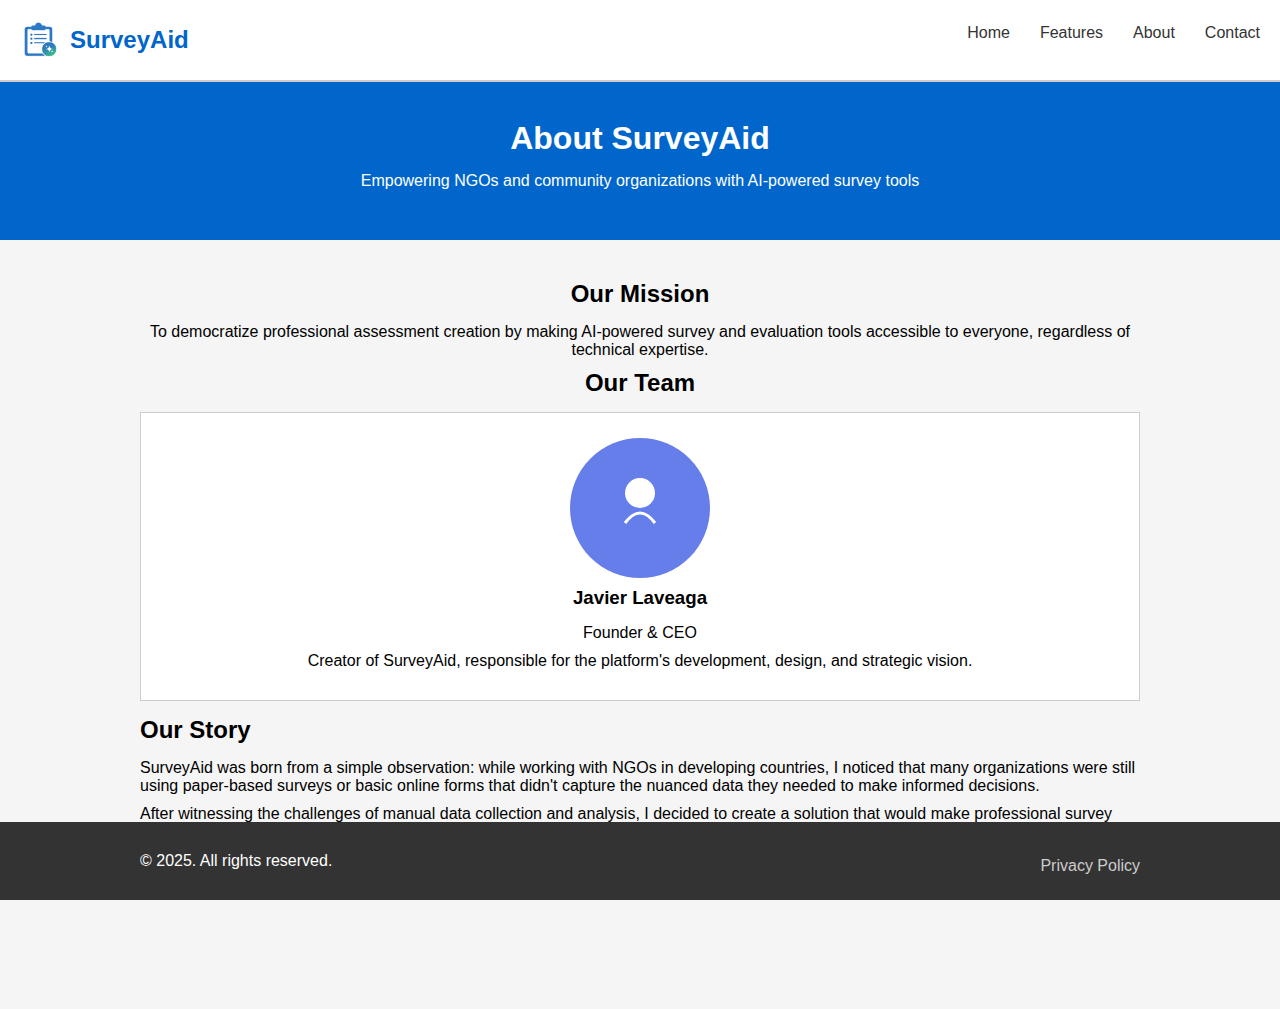
<file: about.html>
<!DOCTYPE html>
<html lang="en">
<head>
    <meta charset="UTF-8">
    <meta name="viewport" content="width=device-width, initial-scale=1.0">
    <title>About Us - SurveyAid</title>
    <link rel="stylesheet" href="styles.css">
</head>
<body>
    <header>
        <nav>
            <div class="logo">
                <img src="images/IconStart.png" alt="SurveyAid Logo" class="logo-img">
                <h2>SurveyAid</h2>
            </div>
            <ul class="nav-links">
                <li><a href="index.html">Home</a></li>
                <li><a href="features.html">Features</a></li>
                <li><a href="about.html">About</a></li>
                <li><a href="contact.html">Contact</a></li>
            </ul>
        </nav>
    </header>

    <main>
        <section class="page-header">
            <div class="container">
                <h1>About SurveyAid</h1>
                <p>Empowering NGOs and community organizations with AI-powered survey tools</p>
            </div>
        </section>

        <section class="about-content">
            <div class="container">
                <div class="about-intro">
                    <h2>Our Mission</h2>
                    <p>To democratize professional assessment creation by making AI-powered survey and evaluation tools accessible to everyone, regardless of technical expertise.</p>
                </div>


                <div class="team-section">
                    <h2>Our Team</h2>
                    <div class="team-grid">
                        <div class="team-member">
                            <div class="member-photo">
                                <img src="images/team-member1.svg" alt="Javier Laveaga">
                            </div>
                            <h3>Javier Laveaga</h3>
                            <p class="role">Founder & CEO</p>
                            <p>Creator of SurveyAid, responsible for the platform's development, design, and strategic vision.</p>
                        </div>
                    </div>
                </div>


                <div class="story-section">
                    <h2>Our Story</h2>
                    <p>SurveyAid was born from a simple observation: while working with NGOs in developing countries, I noticed that many organizations were still using paper-based surveys or basic online forms that didn't capture the nuanced data they needed to make informed decisions.</p>
                    
                    <p>After witnessing the challenges of manual data collection and analysis, I decided to create a solution that would make professional survey creation as easy as having a conversation. The result was SurveyAid - a platform that uses AI to help organizations create culturally appropriate, multilingual surveys in seconds.</p>
                    
                </div>
            </div>
        </section>
    </main>

    <footer>
        <div class="container">
            <div class="footer-bottom">
                <p>&copy; 2025. All rights reserved.</p>
                <a href="privacy.html">Privacy Policy</a>
            </div>
        </div>
    </footer>
</body>
</html>
</file>
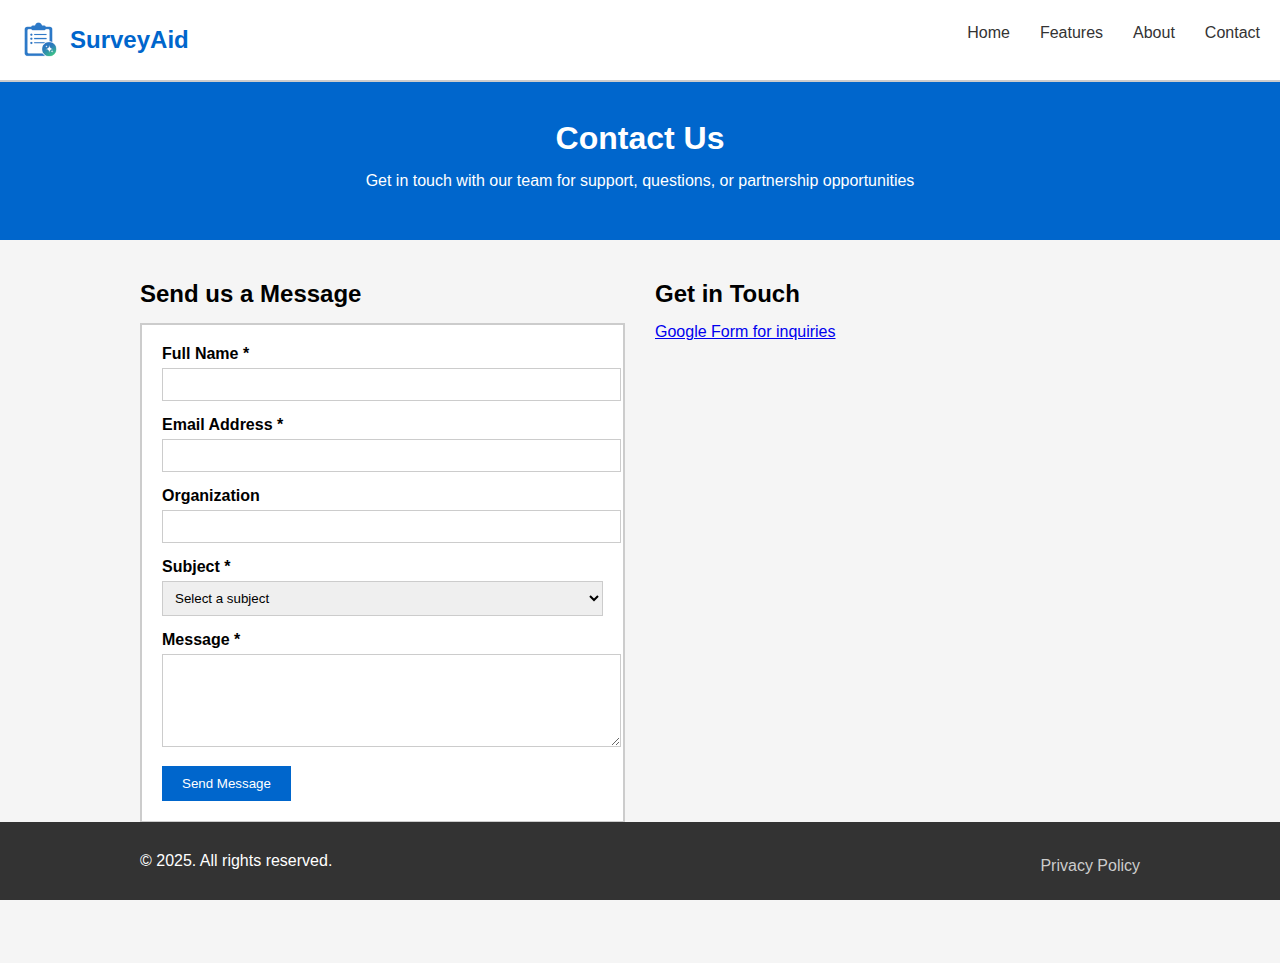
<file: contact.html>
<!DOCTYPE html>
<html lang="en">
<head>
    <meta charset="UTF-8">
    <meta name="viewport" content="width=device-width, initial-scale=1.0">
    <title>Contact Us - SurveyAid</title>
    <link rel="stylesheet" href="styles.css">
</head>
<body>
    <header>
        <nav>
            <div class="logo">
                <img src="images/IconStart.png" alt="SurveyAid Logo" class="logo-img">
                <h2>SurveyAid</h2>
            </div>
            <ul class="nav-links">
                <li><a href="index.html">Home</a></li>
                <li><a href="features.html">Features</a></li>
                <li><a href="about.html">About</a></li>
                <li><a href="contact.html">Contact</a></li>
            </ul>
        </nav>
    </header>

    <main>
        <section class="page-header">
            <div class="container">
                <h1>Contact Us</h1>
                <p>Get in touch with our team for support, questions, or partnership opportunities</p>
            </div>
        </section>

        <section class="contact-content">
            <div class="container">
                <div class="contact-grid">
                    <div class="contact-form-section">
                        <h2>Send us a Message</h2>
                        <form action="#" method="post" class="contact-form">
                            <div class="form-group">
                                <label for="name">Full Name *</label>
                                <input type="text" id="name" name="name" required>
                            </div>
                            
                            <div class="form-group">
                                <label for="email">Email Address *</label>
                                <input type="email" id="email" name="email" required>
                            </div>
                            
                            <div class="form-group">
                                <label for="organization">Organization</label>
                                <input type="text" id="organization" name="organization">
                            </div>
                            
                            <div class="form-group">
                                <label for="subject">Subject *</label>
                                <select id="subject" name="subject" required>
                                    <option value="">Select a subject</option>
                                    <option value="general">General Inquiry</option>
                                    <option value="support">Technical Support</option>
                                    <option value="partnership">Partnership</option>
                                    <option value="billing">Billing Question</option>
                                    <option value="feature">Feature Request</option>
                                </select>
                            </div>
                            
                            <div class="form-group">
                                <label for="message">Message *</label>
                                <textarea id="message" name="message" rows="5" required></textarea>
                            </div>
                            
                            <button type="submit" class="submit-btn">Send Message</button>
                        </form>
                    </div>
                    
                    <div class="contact-info-section">
                        <h2>Get in Touch</h2>
                        <p><a href="https://docs.google.com/forms/d/e/1FAIpQLSfrzmUAXX1-XSz1O2tSS281t4r79uKZ67blRYNvYQNFEHUl6w/viewform?usp=dialog" target="_blank" class="contact-link">Google Form for inquiries</a></p>
                    </div>
                </div>
            </div>
        </section>
    </main>

    <footer>
        <div class="container">
            <div class="footer-bottom">
                <p>&copy; 2025. All rights reserved.</p>
                <a href="privacy.html">Privacy Policy</a>
            </div>
        </div>
    </footer>
</body>
</html>
</file>
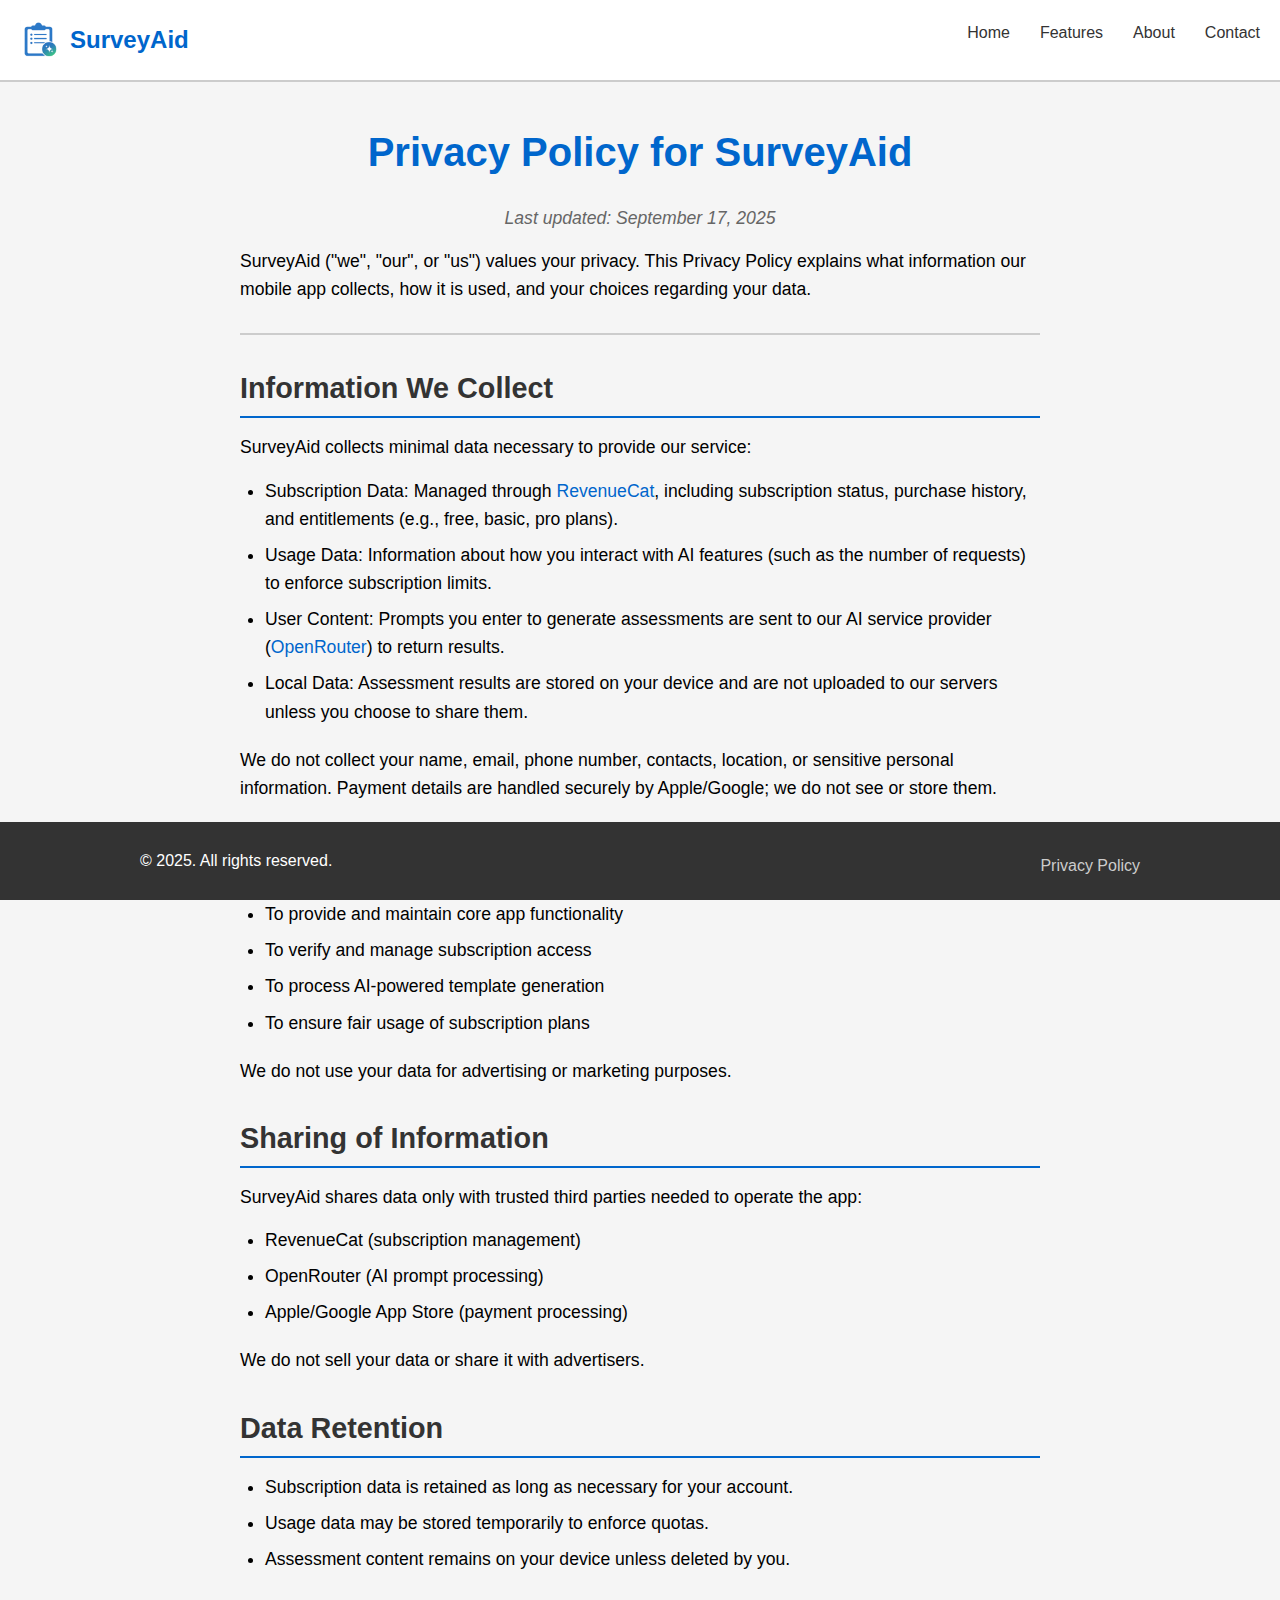
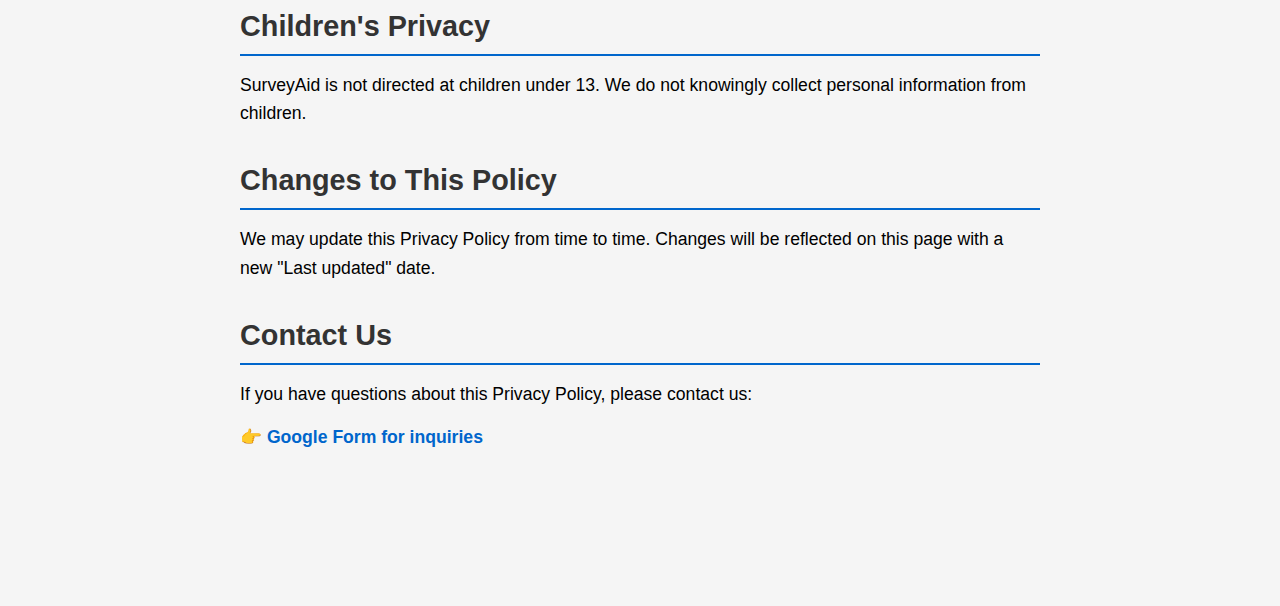
<file: privacy.html>
<!DOCTYPE html>
<html lang="en">
<head>
    <meta charset="UTF-8">
    <meta name="viewport" content="width=device-width, initial-scale=1.0">
    <title>Privacy Policy - SurveyAid</title>
    <link rel="stylesheet" href="styles.css">
    <style>
        .privacy-content {
            max-width: 800px;
            margin: 0 auto;
            padding: 40px 20px;
            line-height: 1.6;
        }
        
        .privacy-content h1 {
            color: #0066cc;
            font-size: 2.5rem;
            margin-bottom: 20px;
            text-align: center;
        }
        
        .privacy-content h2 {
            color: #333;
            font-size: 1.8rem;
            margin-top: 30px;
            margin-bottom: 15px;
            border-bottom: 2px solid #0066cc;
            padding-bottom: 5px;
        }
        
        .privacy-content p {
            margin-bottom: 15px;
            font-size: 1.1rem;
        }
        
        .privacy-content ul {
            margin-bottom: 20px;
            padding-left: 25px;
        }
        
        .privacy-content li {
            margin-bottom: 8px;
            font-size: 1.1rem;
        }
        
        .privacy-content strong {
            color: #0066cc;
        }
        
        .privacy-content a {
            color: #0066cc;
            text-decoration: none;
        }
        
        .privacy-content a:hover {
            text-decoration: underline;
        }
        
        .last-updated {
            font-style: italic;
            color: #666;
            text-align: center;
            margin-bottom: 30px;
        }
        
        .contact-link {
            color: #0066cc;
            text-decoration: none;
            font-weight: bold;
        }
        
        .contact-link:hover {
            text-decoration: underline;
        }
    </style>
</head>
<body>
    <header>
        <nav>
            <div class="logo">
                <img src="images/IconStart.png" alt="SurveyAid Logo" class="logo-img">
                <h2>SurveyAid</h2>
            </div>
            <ul class="nav-links">
                <li><a href="index.html">Home</a></li>
                <li><a href="features.html">Features</a></li>
                <li><a href="about.html">About</a></li>
                <li><a href="contact.html">Contact</a></li>
            </ul>
        </nav>
    </header>

    <main>
        <div class="privacy-content">
            <h1>Privacy Policy for SurveyAid</h1>
            <p class="last-updated"><em>Last updated: September 17, 2025</em></p>
            
            <p>SurveyAid ("we", "our", or "us") values your privacy. This Privacy Policy explains what information our mobile app collects, how it is used, and your choices regarding your data.</p>
            
            <hr style="margin: 30px 0; border: none; border-top: 2px solid #ccc;">
            
            <h2>Information We Collect</h2>
            <p>SurveyAid collects minimal data necessary to provide our service:</p>
            <ul>
                <li>Subscription Data: Managed through <a href="https://www.revenuecat.com/" target="_blank">RevenueCat</a>, including subscription status, purchase history, and entitlements (e.g., free, basic, pro plans).</li>
                <li>Usage Data: Information about how you interact with AI features (such as the number of requests) to enforce subscription limits.</li>
                <li>User Content: Prompts you enter to generate assessments are sent to our AI service provider (<a href="https://openrouter.ai/" target="_blank">OpenRouter</a>) to return results.</li>
                <li>Local Data: Assessment results are stored on your device and are not uploaded to our servers unless you choose to share them.</li>
            </ul>
            
            <p>We do not collect your name, email, phone number, contacts, location, or sensitive personal information. Payment details are handled securely by Apple/Google; we do not see or store them.</p>
            
            <h2>How We Use the Information</h2>
            <ul>
                <li>To provide and maintain core app functionality</li>
                <li>To verify and manage subscription access</li>
                <li>To process AI-powered template generation</li>
                <li>To ensure fair usage of subscription plans</li>
            </ul>
            
            <p>We do not use your data for advertising or marketing purposes.</p>
            
            <h2>Sharing of Information</h2>
            <p>SurveyAid shares data only with trusted third parties needed to operate the app:</p>
            <ul>
                <li>RevenueCat (subscription management)</li>
                <li>OpenRouter (AI prompt processing)</li>
                <li>Apple/Google App Store (payment processing)</li>
            </ul>
            
            <p>We do not sell your data or share it with advertisers.</p>
            
            <h2>Data Retention</h2>
            <ul>
                <li>Subscription data is retained as long as necessary for your account.</li>
                <li>Usage data may be stored temporarily to enforce quotas.</li>
                <li>Assessment content remains on your device unless deleted by you.</li>
            </ul>
            
            <h2>Children's Privacy</h2>
            <p>SurveyAid is not directed at children under 13. We do not knowingly collect personal information from children.</p>
            
            <h2>Changes to This Policy</h2>
            <p>We may update this Privacy Policy from time to time. Changes will be reflected on this page with a new "Last updated" date.</p>
            
            <h2>Contact Us</h2>
            <p>If you have questions about this Privacy Policy, please contact us:</p>
            <p>👉 <a href="https://docs.google.com/forms/d/e/1FAIpQLSfrzmUAXX1-XSz1O2tSS281t4r79uKZ67blRYNvYQNFEHUl6w/viewform?usp=dialog" target="_blank" class="contact-link">Google Form for inquiries</a></p>
        </div>
    </main>

    <footer>
        <div class="container">
            <div class="footer-bottom">
                <p>&copy; 2025. All rights reserved.</p>
                <a href="privacy.html">Privacy Policy</a>
            </div>
        </div>
    </footer>
</body>
</html>
</file>
<file: styles.css>
* {
    margin: 0;
    padding: 0;
}

body {
    font-family: Arial, sans-serif;
    background-color: #f5f5f5;
}

.container {
    max-width: 1000px;
    margin: 0 auto;
    padding: 0 20px;
}

header {
    background: #fff;
    position: fixed;
    top: 0;
    left: 0;
    right: 0;
    border-bottom: 2px solid #ccc;
}

nav {
    display: flex;
    justify-content: space-between;
    align-items: center;
    padding: 20px 20px;
}

.logo {
    display: flex;
    align-items: center;
    gap: 10px;
    height: 100%;
}

.logo-img {
    height: 40px;
    width: auto;
}

.logo h2 {
    color: #0066cc;
    margin: 0;
    line-height: 1;
}

.nav-links {
    display: flex;
    list-style: none;
    gap: 30px;
}

.nav-links a {
    text-decoration: none;
    color: #333;
}

.nav-links a:hover {
    color: #0066cc;
}

main {
    margin-top: 80px;
    padding-bottom: 100px;
}

.page-header {
    background: #0066cc;
    color: white;
    text-align: center;
    padding: 40px 20px;
    margin-top: -40px;
    padding-top: 80px;
}

.content-section {
    padding: 40px 0;
}

.contact-form {
    background: #fff;
    padding: 20px;
    border: 2px solid #ccc;
}

.form-group input,
.form-group select,
.form-group textarea {
    width: 100%;
    padding: 8px;
    border: 1px solid #ccc;
}

.submit-btn {
    background: #0066cc;
    color: white;
    padding: 10px 20px;
    border: none;
}

.submit-btn:hover {
    background: #0052a3;
}

table {
    width: 100%;
    border-collapse: collapse;
    border: 2px solid #ccc;
}

th, td {
    padding: 10px;
    border: 1px solid #ccc;
}

footer {
    background: #333;
    color: white;
    padding: 20px 0;
    margin-top: 40px;
    position: fixed;
    bottom: 0;
    left: 0;
    right: 0;
    z-index: 1000;
}

.content-section h2,
.content-section p {
    text-align: center;
}

.contact-grid {
    display: grid;
    grid-template-columns: 1fr 1fr;
    gap: 30px;
}

.about-intro,
.stats-section,
.team-section,
.values-section {
    text-align: center;
}

.features-grid {
    display: grid;
    grid-template-columns: repeat(2, 1fr);
    gap: 20px;
}

.footer-content {
    display: grid;
    grid-template-columns: repeat(3, 1fr);
    gap: 20px;
    margin-bottom: 15px;
}

.footer-section ul {
    list-style: none;
}

.footer-section ul li a {
    color: #ccc;
    text-decoration: none;
}

.footer-section ul li a:hover {
    color: #0066cc;
}

.footer-bottom {
    display: flex;
    justify-content: space-between;
    align-items: center;
    padding-top: 10px;
}

.footer-bottom a {
    color: #ccc;
    text-decoration: none;
}

.footer-bottom a:hover {
    color: #0066cc;
}

.screenshot {
    display: block;
    margin: 0 auto;
    max-width: 300px;
    height: auto;
}

.cta-section {
    text-align: center;
}

.contact-content,
.about-content,
.features-content {
    padding: 40px 0;
}

h1, h2, h3 {
    margin-bottom: 15px;
}

.content-section h2 {
    font-size: 2.5rem;
    font-weight: bold;
}

.content-section p {
    font-size: 1.3rem;
    font-weight: 500;
}

p {
    margin-bottom: 10px;
}

ul, ol {
    margin-bottom: 15px;
    padding-left: 20px;
}

.form-group {
    margin-bottom: 15px;
}

.form-group label {
    display: block;
    margin-bottom: 5px;
    font-weight: bold;
}

.cta-button {
    display: inline-block;
    background: #0066cc;
    color: white;
    padding: 10px 20px;
    text-decoration: none;
    border: none;
    margin: 10px 0;
}

.app-store-button {
    display: inline-block;
    background: none;
    color: white;
    padding: 0;
    text-decoration: none;
    border: none;
    margin: 10px 0;
}

.cta-button:hover {
    background: #0052a3;
}

.app-store-button:hover {
    background: none;
    transform: scale(1.05);
}

.stat-item,
.team-member,
.value-item,
.feature-card {
    background: #fff;
    padding: 20px;
    border: 1px solid #ccc;
    margin-bottom: 15px;
}

.hero-section {
    margin-top: -40px;
    padding-top: 120px;
    background-image: url('images/FirstHomeImg.PNG');
    background-size: cover;
    background-position: center;
    background-repeat: no-repeat;
}

@media (max-width: 768px) {
    nav {
        padding: 10px 20px;
    }
    
    .nav-links {
        gap: 8px;
        font-size: 0.8rem;
    }
    
    .logo h2 {
        font-size: 1.2rem;
    }
    
    .logo-img {
        height: 30px;
    }
    
    main {
        margin-top: 60px;
    }
    
    .contact-grid,
    .features-grid {
        grid-template-columns: 1fr;
    }
    .footer-content {
        grid-template-columns: 1fr;
    }
}
</file>
